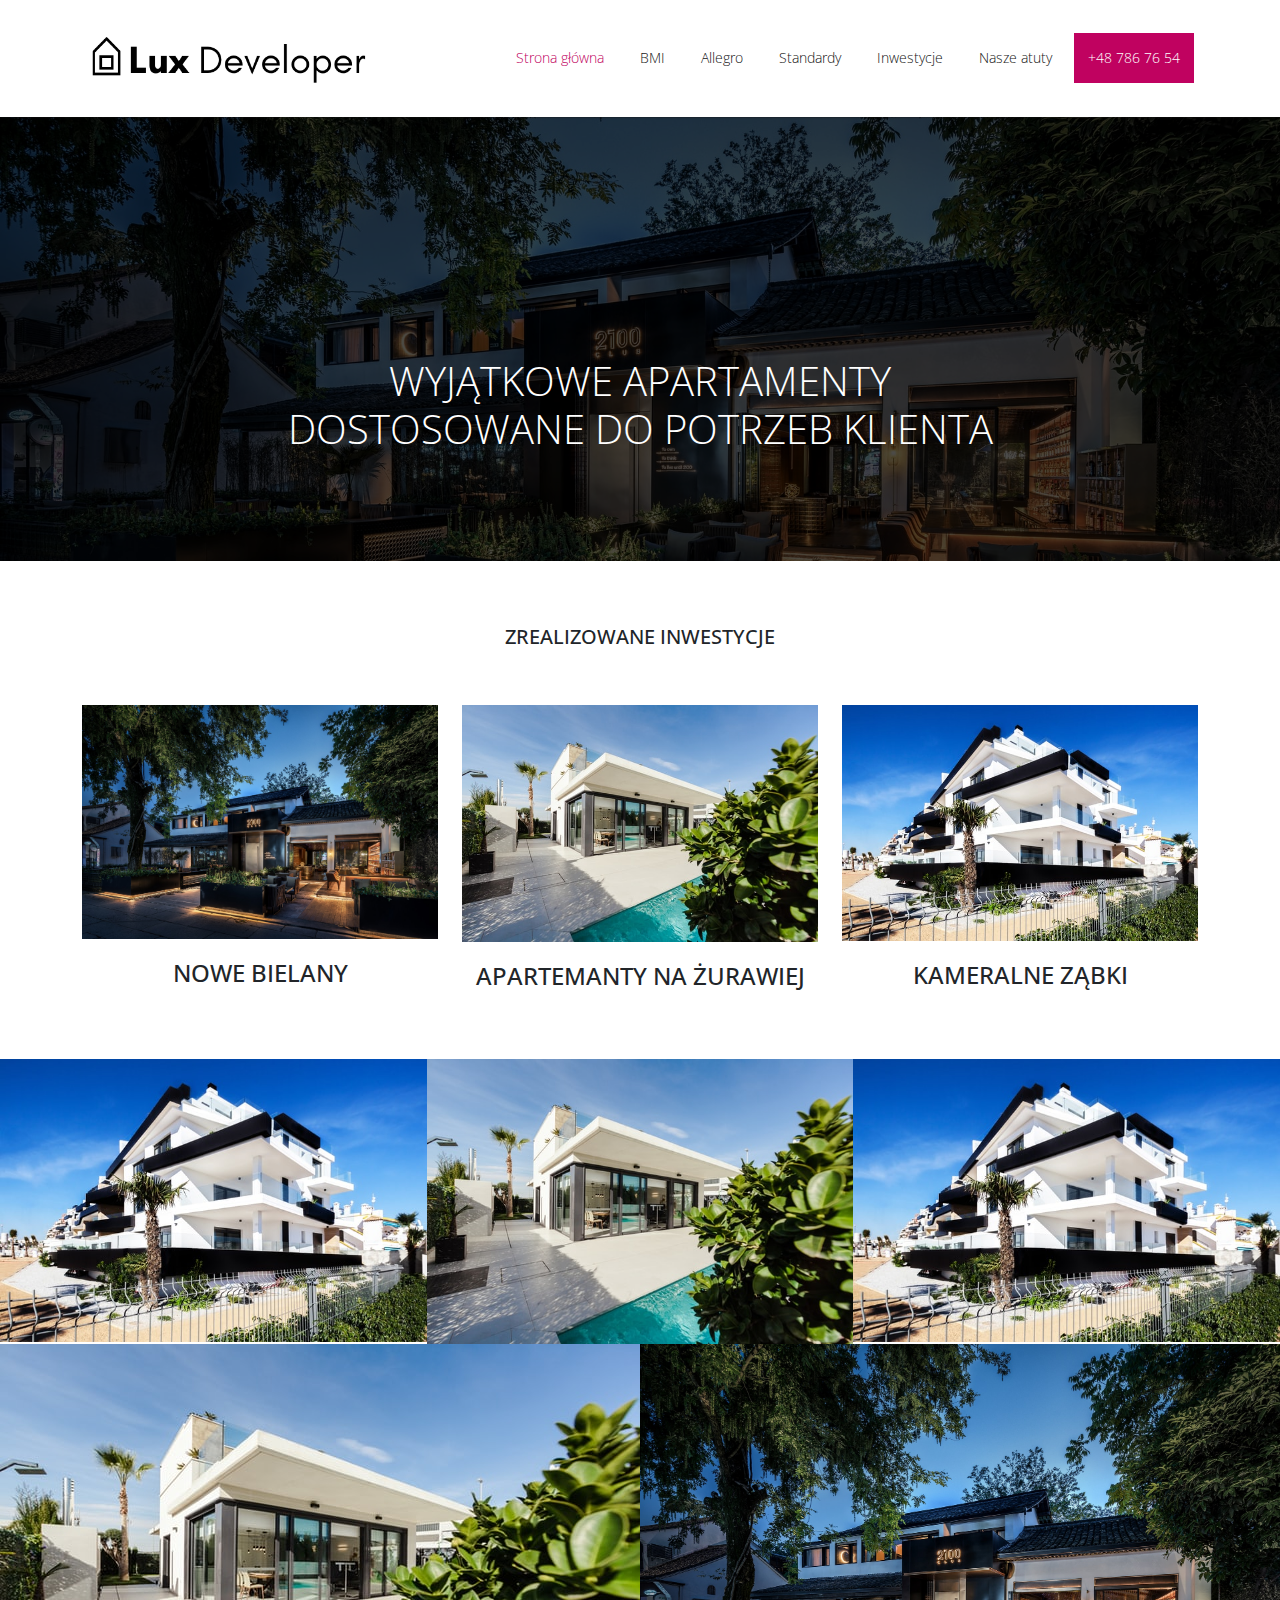
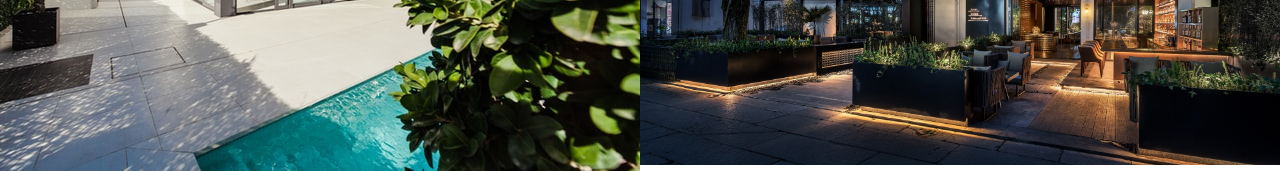
<file: index.html>
<!DOCTYPE html>
<html lang="pl">
<head>
    <meta charset="UTF-8">
    <meta name="viewport" content="width=device-width, initial-scale=1.0">
    <link rel="preconnect" href="https://fonts.gstatic.com">
    <link href="https://fonts.googleapis.com/css2?family=Open+Sans+Condensed:wght@300&family=Open+Sans:wght@300&display=swap" rel="stylesheet">
    <link href="bootstrap-5.0.0/css/bootstrap.min.css" rel="stylesheet">
    <link rel="stylesheet" href="style.css">
    <title>LuxDeveloper</title>
</head>
<body>
    <nav class="navbar navbar-expand-lg navbar-light">
        <div class="container">
          <button class="navbar-toggler bg-dark" type="button" data-bs-toggle="collapse" data-bs-target="#navbarTogglerDemo03" aria-controls="navbarTogglerDemo03" aria-expanded="false" aria-label="Toggle navigation">
            <span class="navbar-toggler-icon"></span>
          </button>
          <a class="navbar-brand mt-3 mb-3" href="#"><img class="nabar-logo" src="images/cropped-Lux-Developer.png" alt="Developer"></a>
          <div class="collapse navbar-collapse" id="navbarTogglerDemo03">
            <ul class="navbar-nav d-flex justify-content-end mb-2 mb-lg-0">
              <li class="nav-item">
                <a class="nav-link active" aria-current="page" href="index.html">Strona główna</a>
              </li>
              <li class="nav-item">
                <a class="nav-link" href="bmi.html">BMI</a>
              </li>
              <li class="nav-item">
                <a class="nav-link" href="allegro.html">Allegro</a>
              </li>
              <li class="nav-item">
                <a class="nav-link" href="standardy.html">Standardy</a>
              </li>
              <li class="nav-item">
                <a class="nav-link" href="index.html#home-offer">Inwestycje</a>
              </li>
              <li class="nav-item">
                <a class="nav-link" href="index.html#home-gallery">Nasze atuty</a>
              </li>
              <li class="nav-item">
                <a class="nav-link nav-phone" href="tel:+487867654">+48 786 76 54</a>
              </li>
            </ul>
          </div>
        </div>
    </nav>
    <section id="home-banner">
        <div class="container-fluid">
            <h1 class="display-6">Wyjątkowe apartamenty<br>dostosowane do potrzeb klienta</h1>
        </div>
    </section>
    <section id="home-offer">
        <div class="container pb-5">
            <div class="row">
                <div class="col pt-5 pb-5">
                    <h2 class="h5 text-center mt-3">Zrealizowane inwestycje</h2>
                </div>
            </div>
            <div class="row">
                <div class="col-lg-4 col-sm-6">
                    <img class="img-fluid" src="images/lycs-architecture-kUdbEEMcRwE-unsplash.jpg" alt="Nowe Bielany - mieszkania">
                    <h3 class="h4">Nowe Bielany</h3>
                </div>
                <div class="col-lg-4 col-sm-6">
                    <img class="img-fluid" src="images/ralph-ravi-kayden-2d4lAQAlbDA-unsplash.jpg" alt="Apartemanty na Żurawiej">
                    <h3 class="h4">Apartemanty na Żurawiej</h3>
                </div>
                <div class="col-lg-4 col-sm-6">
                    <img class="img-fluid" src="images/ralph-ravi-kayden-vbSRUrNm3Ik-unsplash.jpg" alt="Kameralne Ząbki - szeregówki">
                    <h3 class="h4">Kameralne Ząbki</h3>
                </div>
            </div>
        </div>
    </section>
    <section id="home-gallery">
        <div class="container-fluid px-0">
            <div class="row g-0">
                <div class="col-lg-4 col-6">
                    <img src="images/ralph-ravi-kayden-vbSRUrNm3Ik-unsplash.jpg" alt="">
                </div>
                <div class="col-lg-4 col-6">
                    <img src="images/ralph-ravi-kayden-2d4lAQAlbDA-unsplash.jpg" alt="">
                </div>
                <div class="col-lg-4 col-6">
                    <img src="images/ralph-ravi-kayden-vbSRUrNm3Ik-unsplash.jpg" alt="">
                </div>
                <div class="col-lg-6 col-6">
                    <img src="images/ralph-ravi-kayden-2d4lAQAlbDA-unsplash.jpg" alt="">
                </div>
                <div class="col-lg-6 col">
                    <img src="images/lycs-architecture-kUdbEEMcRwE-unsplash.jpg" alt="">
                </div>
            </div>
        </div>
    </section>
    <script src="bootstrap-5.0.0/js/bootstrap.min.js"></script>
</body>
</html>
</file>
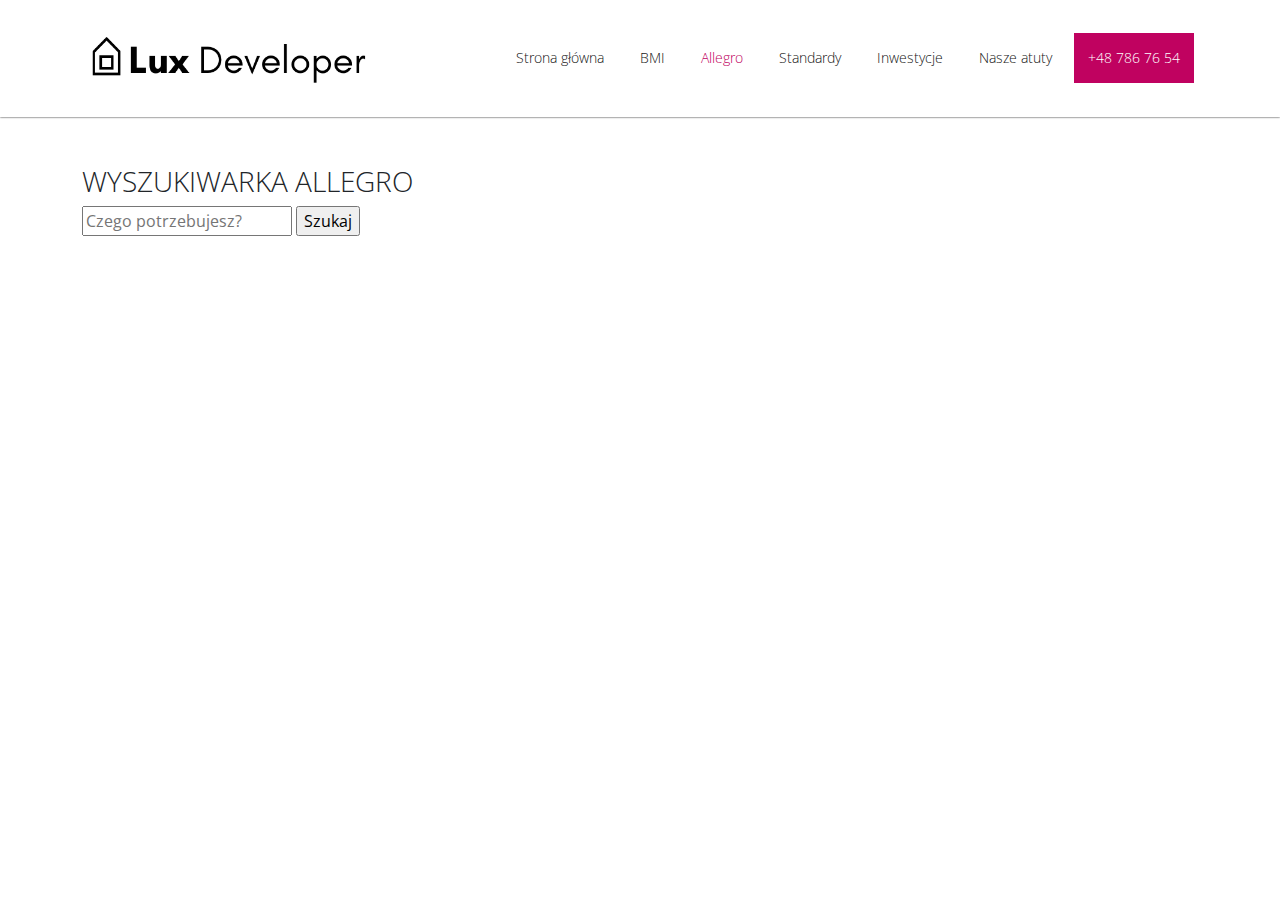
<file: allegro.html>
<!DOCTYPE html>
<html lang="pl">
<head>
    <meta charset="UTF-8">
    <meta name="viewport" content="width=device-width, initial-scale=1.0">
    <link rel="preconnect" href="https://fonts.gstatic.com">
    <link href="https://fonts.googleapis.com/css2?family=Open+Sans+Condensed:wght@300&family=Open+Sans:wght@300&display=swap" rel="stylesheet">
    <link href="bootstrap-5.0.0/css/bootstrap.min.css" rel="stylesheet">
    <link rel="stylesheet" href="style.css">
    <title>LuxDeveloper</title>
</head>
<body>
    <nav class="navbar navbar-expand-lg navbar-light">
        <div class="container">
          <button class="navbar-toggler" type="button" data-bs-toggle="collapse" data-bs-target="#navbarTogglerDemo03" aria-controls="navbarTogglerDemo03" aria-expanded="false" aria-label="Toggle navigation">
            <span class="navbar-toggler-icon"></span>
          </button>
          <a class="navbar-brand mt-3 mb-3" href="#"><img class="nabar-logo" src="images/cropped-Lux-Developer.png" alt="Developer"></a>
          <div class="collapse navbar-collapse" id="navbarTogglerDemo03">
            <ul class="navbar-nav d-flex justify-content-end mb-2 mb-lg-0">
              <li class="nav-item">
                <a class="nav-link" aria-current="page" href="index.html">Strona główna</a>
              </li>
              <li class="nav-item">
                <a class="nav-link" href="bmi.html">BMI</a>
              </li>
              <li class="nav-item">
                <a class="nav-link active" href="allegro.html">Allegro</a>
              </li>
              <li class="nav-item">
                <a class="nav-link" href="standardy.html">Standardy</a>
              </li>
              <li class="nav-item">
                <a class="nav-link" href="index.html#home-offer">Inwestycje</a>
              </li>
              <li class="nav-item">
                <a class="nav-link" href="index.html#home-gallery">Nasze atuty</a>
              </li>
              <li class="nav-item">
                <a class="nav-link nav-phone" href="tel:+487867654">+48 786 76 54</a>
              </li>
            </ul>
          </div>
        </div>
    </nav>
    <section>
        <div class="container pt-5">
            <div class="row">
                <div class="col">
                    <h3>Wyszukiwarka Allegro</h3>
                    <form id="alleForm" action="https://allegro.pl/listing" method="GET">
                        <input name="string" type="text" placeholder="Czego potrzebujesz?">
                        <input type="submit" value="Szukaj">
                    </form>
                    <script>
                        function reDirect(){
                            let ch = confirm('Przekierowanie na zewnętrzny adres!');
                            if(ch)
                                this.form.submit();
                            else
                                return false;
                            //return confirm('Przekierowanie na zewnętrzny adres!');
                        }
                        document.getElementById('alleForm').onsubmit = reDirect;
                    </script>
                </div>
            </div>
        </div>
    </section>
    <script src="bootstrap-5.0.0/js/bootstrap.min.js"></script>
</body>
</html>
</file>
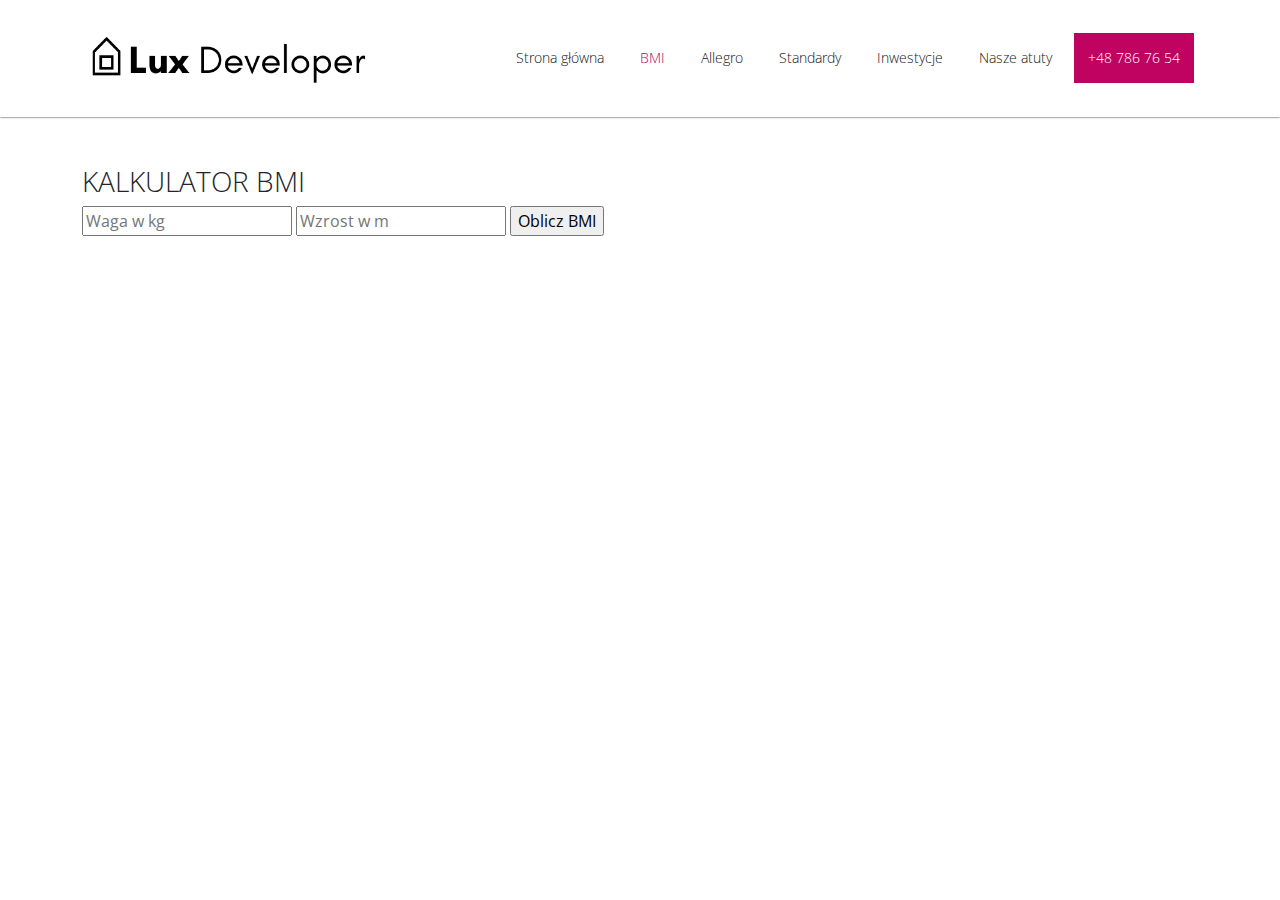
<file: bmi.html>
<!DOCTYPE html>
<html lang="pl">
<head>
    <meta charset="UTF-8">
    <meta name="viewport" content="width=device-width, initial-scale=1.0">
    <link rel="preconnect" href="https://fonts.gstatic.com">
    <link href="https://fonts.googleapis.com/css2?family=Open+Sans+Condensed:wght@300&family=Open+Sans:wght@300&display=swap" rel="stylesheet">
    <link href="bootstrap-5.0.0/css/bootstrap.min.css" rel="stylesheet">
    <link rel="stylesheet" href="style.css">
    <title>LuxDeveloper</title>
</head>
<body>
    <nav class="navbar navbar-expand-lg navbar-light">
        <div class="container">
          <button class="navbar-toggler" type="button" data-bs-toggle="collapse" data-bs-target="#navbarTogglerDemo03" aria-controls="navbarTogglerDemo03" aria-expanded="false" aria-label="Toggle navigation">
            <span class="navbar-toggler-icon"></span>
          </button>
          <a class="navbar-brand mt-3 mb-3" href="#"><img class="nabar-logo" src="images/cropped-Lux-Developer.png" alt="Developer"></a>
          <div class="collapse navbar-collapse" id="navbarTogglerDemo03">
            <ul class="navbar-nav d-flex justify-content-end mb-2 mb-lg-0">
              <li class="nav-item">
                <a class="nav-link" aria-current="page" href="index.html">Strona główna</a>
              </li>
              <li class="nav-item">
                <a class="nav-link active" href="bmi.html">BMI</a>
              </li>
              <li class="nav-item">
                <a class="nav-link" href="allegro.html">Allegro</a>
              </li>
              <li class="nav-item">
                <a class="nav-link" href="standardy.html">Standardy</a>
              </li>
              <li class="nav-item">
                <a class="nav-link" href="index.html#home-offer">Inwestycje</a>
              </li>
              <li class="nav-item">
                <a class="nav-link" href="index.html#home-gallery">Nasze atuty</a>
              </li>
              <li class="nav-item">
                <a class="nav-link nav-phone" href="tel:+487867654">+48 786 76 54</a>
              </li>
            </ul>
          </div>
        </div>
    </nav>
    <section>
        <div class="container pt-5">
            <div class="row">
                <div class="col">
                    <h3>Kalkulator BMI</h3>
                    <input id="uWeight" type="number" step="0.01" placeholder="Waga w kg">
                    <input id="uHeight" type="number" step="0.01" placeholder="Wzrost w m">
                    <input id="bmiButton" type="submit" value="Oblicz BMI">
                    <p id="bmiText" class="display-6"></p>
                    <script>
                        function bmiCalc(){
                            let uW = parseFloat(document.getElementById('uWeight').value);
                            let uH = parseFloat(document.getElementById('uHeight').value);
                            let bmi = uW / (uH*uH); // Math.pow(uH,2)
                            let bmiInfo = "Twoje BMI: " + Math.round(bmi*100)/100;
                            if(bmi < 18.5)
                                bmiInfo += " (niedowaga)"; //bmiInfo = bmiInfo + " (niedowaga)"
                            else if((bmi >= 18.5) && (bmi < 25))
                                bmiInfo += " (optymalna waga)";
                            else
                                bmiInfo += " (nadwaga)";
                            document.getElementById('bmiText').innerHTML = bmiInfo;
                        }
                        document.getElementById('bmiButton').onclick = bmiCalc;
                    </script>
                </div>
            </div>
        </div>
    </section>
    <script src="bootstrap-5.0.0/js/bootstrap.min.js"></script>
</body>
</html>
</file>
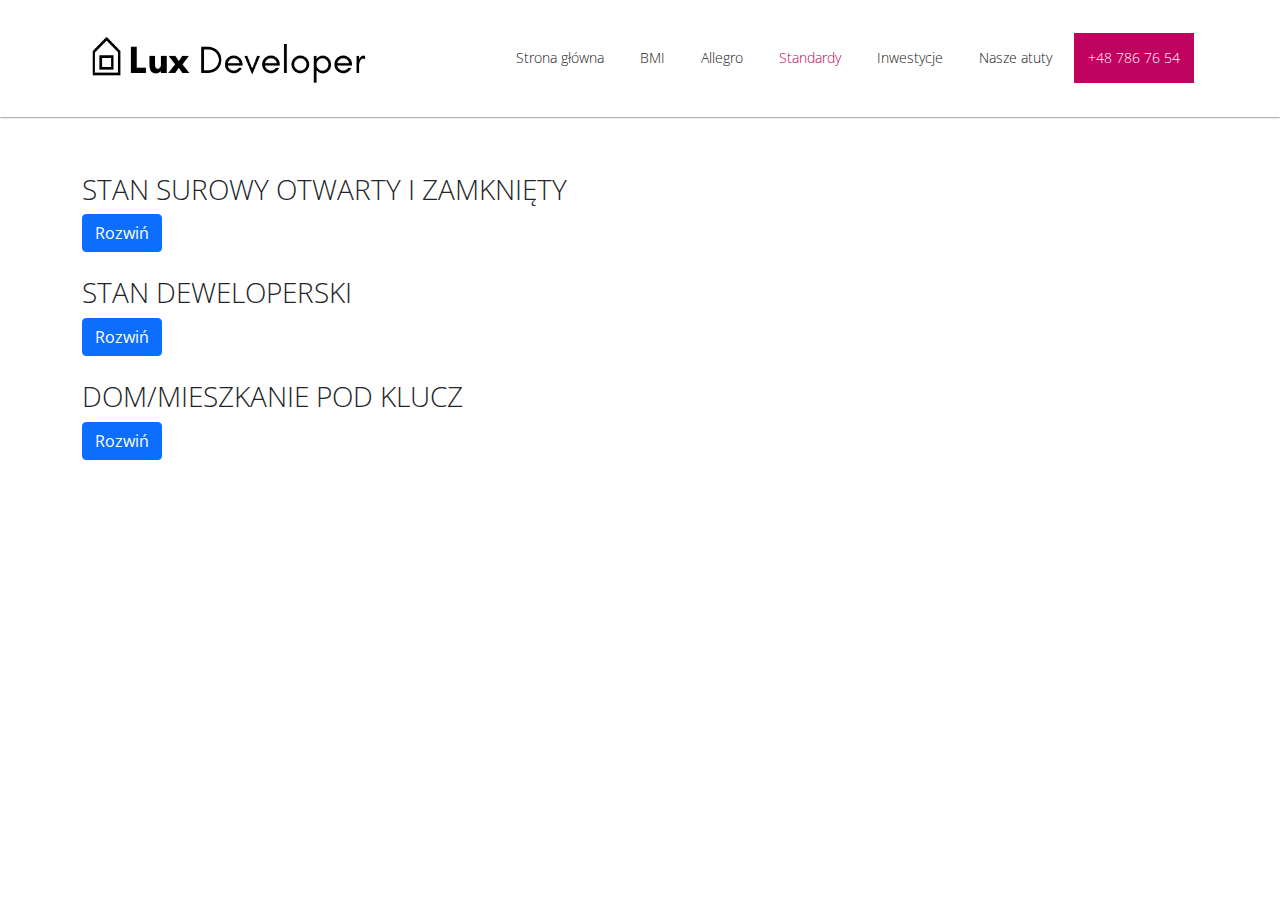
<file: standardy.html>
<!DOCTYPE html>
<html lang="pl">
<head>
    <meta charset="UTF-8">
    <meta name="viewport" content="width=device-width, initial-scale=1.0">
    <link rel="preconnect" href="https://fonts.gstatic.com">
    <link href="https://fonts.googleapis.com/css2?family=Open+Sans+Condensed:wght@300&family=Open+Sans:wght@300&display=swap" rel="stylesheet">
    <link href="bootstrap-5.0.0/css/bootstrap.min.css" rel="stylesheet">
    <link rel="stylesheet" href="style.css">
    <title>LuxDeveloper</title>
</head>
<body>
    <nav class="navbar navbar-expand-lg navbar-light">
        <div class="container">
          <button class="navbar-toggler" type="button" data-bs-toggle="collapse" data-bs-target="#navbarTogglerDemo03" aria-controls="navbarTogglerDemo03" aria-expanded="false" aria-label="Toggle navigation">
            <span class="navbar-toggler-icon"></span>
          </button>
          <a class="navbar-brand mt-3 mb-3" href="#"><img class="nabar-logo" src="images/cropped-Lux-Developer.png" alt="Developer"></a>
          <div class="collapse navbar-collapse" id="navbarTogglerDemo03">
            <ul class="navbar-nav d-flex justify-content-end mb-2 mb-lg-0">
              <li class="nav-item">
                <a class="nav-link" aria-current="page" href="index.html">Strona główna</a>
              </li>
              <li class="nav-item">
                <a class="nav-link" href="bmi.html">BMI</a>
              </li>
              <li class="nav-item">
                <a class="nav-link" href="allegro.html">Allegro</a>
              </li>
              <li class="nav-item">
                <a class="nav-link active" href="standardy.html">Standardy</a>
              </li>
              <li class="nav-item">
                <a class="nav-link" href="index.html#home-offer">Inwestycje</a>
              </li>
              <li class="nav-item">
                <a class="nav-link" href="index.html#home-gallery">Nasze atuty</a>
              </li>
              <li class="nav-item">
                <a class="nav-link nav-phone" href="tel:+487867654">+48 786 76 54</a>
              </li>
            </ul>
          </div>
        </div>
    </nav>
    <section id="st">
        <div class="container pt-5">
            <div class="row">
                <div class="col">
                    <h3 class="mt-2">Stan surowy otwarty i zamknięty</h3>
                    <a id="o1" class="btn btn-primary">Rozwiń</a>
                    <p id="p1">Dom w stanie surowym to oczywiście dom niewykończony i bez instalacji. Warto mieć świadomość, że wszystkie terminy, którymi się tu posługujemy, a więc: stan surowy, stan surowy otwarty i stan surowy zamknięty to nie są żadne sformułowania prawne. Nie są to także pojęcia precyzyjne, którymi w ciemno można się posługiwać na przykład podczas negocjacji z firmą budowlaną czy deweloperem. Zwyczajowo przyjmuje się, że stan surowy otwarty/zamknięty obejmuje wymienione wyżej etapy prac, ale w przypadku różnych firm budowlanych i różnych deweloperów możliwe są drobne różnice. Dlatego zanim podpiszemy umowę, sprawdźmy co “nasz” deweloper rozumie pod tymi zwyczajowymi pojęciami. Unikniemy w ten sposób niepotrzebnych konfliktów, dokładnie określimy jakie prace obejmuje doprowadzenie inwestycji do stanu surowego zamkniętego i jakie prace zostaną wdrożone, kiedy ów stan zostanie osiągnięty. </p>
                    <h3 class="mt-4">Stan deweloperski</h3>
                    <a id="o2" class="btn btn-primary">Rozwiń</a>
                    <p id="p2">Za budynek w stanie deweloperskim uważa się taki, który jest całkowicie wykończony z zewnątrz, ma ocieplony dach i rozprowadzone instalacje. Ściany gotowe są do malowania a posadzki do wykonania podłóg. Jeśli przyjmuje się, że koszt budowy stanu surowego zamkniętego to nieco ponad połowa całych kosztów inwestycji, koszt stanu deweloperskiego to jakieś 70 %. Podobnie jak w przypadku wcześniejszych etapów budowy, nie istnieje ostra definicja stanu deweloperskiego, ale przyjmuje się, że to surowy stan domu lub mieszkania, który od razu umożliwia przystąpienie do prac wykończeniowych.</p>
                    <h3 class="mt-4">Dom/mieszkanie pod klucz</h3>
                    <a id="o3" class="btn btn-primary">Rozwiń</a>
                    <p id="p3">Pakiet pod klucz to duża oszczędność czasu. To deweloper bierze na siebie zatrudnienie i skoordynowanie prac poszczególnych ekip pracowników. To deweloper dokonuje wyceny, ustala termin zakończenia prac –  my wpłacamy zaliczkę oraz wskazujemy elementy wyposażenia, które mają się znaleźć w naszym lokalu. Najczęściej mamy do wyboru ograniczoną liczbę materiałów wykończeniowych. Jeśli więc marzy nam się jakaś bardzo specyficzna aranżacja mieszkania/domu, może to być rozwiązanie niewykonalne – zawsze jednak warto zapytać o możliwość indywidualizacji projektu.</p>
                    <script>
                        function open1(){
                            let pObj = document.getElementById('p1');
                            pObj.classList.toggle("p-open");
                            let bObj = document.getElementById('o1');
                            if(bObj.innerHTML == 'Rozwiń')
                                bObj.innerHTML = 'Zwiń';
                            else
                                bObj.innerHTML = 'Rozwiń';
                        }
                        document.getElementById('o1').onclick = open1;
                        function open2(){
                            let pObj = document.getElementById('p2');
                            pObj.classList.toggle("p-open");
                            let bObj = document.getElementById('o2');
                            if(bObj.innerHTML == 'Rozwiń')
                                bObj.innerHTML = 'Zwiń';
                            else
                                bObj.innerHTML = 'Rozwiń';
                        }
                        document.getElementById('o2').onclick = open2;
                        function open3(){
                            let pObj = document.getElementById('p3');
                            pObj.classList.toggle("p-open");
                            let bObj = document.getElementById('o3');
                            if(bObj.innerHTML == 'Rozwiń')
                                bObj.innerHTML = 'Zwiń';
                            else
                                bObj.innerHTML = 'Rozwiń';
                        }
                        document.getElementById('o3').onclick = open3;
                    </script>
                </div>
            </div>
        </div>
    </section>
    <script src="bootstrap-5.0.0/js/bootstrap.min.js"></script>
</body>
</html>
</file>
<file: style.css>
body{
    font-family: 'Open Sans', sans-serif;
    font-weight: 300;
}
h1, h2, h3, h4, h5, h6{
    font-family: 'Open Sans Condensed', sans-serif;
    font-weight: 300;
    text-transform: uppercase;
}
.nabar-logo{
 width: 300px;
}
.navbar{
    box-shadow: 0 0 2px #151515;
}
@media (min-width: 992px) {
    .navbar-collapse{
        width: auto;
    }
}
.navbar-light .navbar-nav .nav-link{
    color: #151515;
    font-size: 14px;
    padding: 14px;
    margin:0 4px;
    border-bottom:1px solid #fff;
}
.navbar-light .navbar-nav .nav-link:hover{
    color: #c00260;
    border-bottom:1px solid #c00260;
}
.navbar-light .navbar-nav .nav-link.active{
    color: #c00260; 
}
.nav-phone{
    background-color: #c00260;
    color: #fff !important;
    border-color:#c00260 !important;
}
#home-banner{
    background-image: url('images/lycs-architecture-kUdbEEMcRwE-unsplash.jpg');
    background-size: cover;
    background-position: center;
}
#home-banner .container-fluid{
    background-color: rgba(0,0,0,0.7);
    padding: 240px 0 100px 0;
}
#home-banner h1.display-6{
    text-align: center;
    color: #fff;
    text-transform: uppercase;
}
#home-offer h3{
    text-align: center;
    margin: 20px 0;
}
#home-gallery img{
    width: 100%;
}
.p-open{
    display: block !important;
}
#st p{
    display: none;
}
</file>
